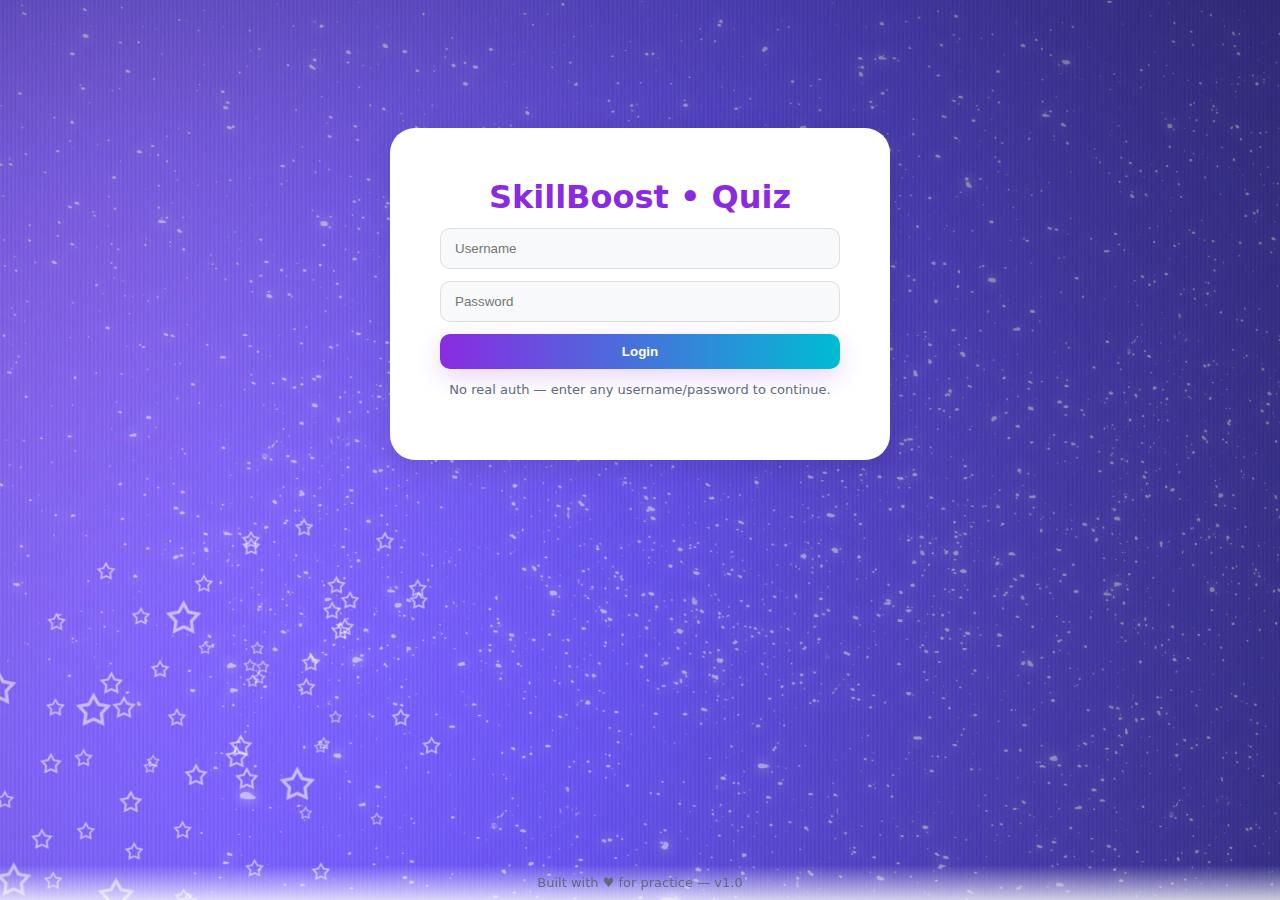
<file: src/main/resources/static/index.html>
<!doctype html>
<html lang="en">
<head>
  <meta charset="utf-8" />
  <meta name="viewport" content="width=device-width,initial-scale=1" />
  <title>Online Quiz System</title>
  <link rel="stylesheet" href="style.css" />
</head>
<body>
  <main class="app">
    <!-- LOGIN -->
    <section id="view-login" class="view active">
      <div class="card center-card">
        <h1 class="brand">SkillBoost • Quiz</h1>
        <form id="loginForm" class="form">
          <input id="username" placeholder="Username" required />
          <input id="password" type="password" placeholder="Password" required />
          <button class="btn primary" type="submit">Login</button>
        </form>
        <p class="muted">No real auth — enter any username/password to continue.</p>
      </div>
    </section>

    <!-- DASHBOARD -->
    <section id="view-dashboard" class="view">
      <header class="topbar">
        <div class="brand-mini">SkillBoost</div>
        <div class="user-area">
          <span id="welcomeUser">Hello</span>
          <button id="logoutBtn" class="btn ghost">Logout</button>
        </div>
      </header>

      <div class="container">
        <h2>Choose a Topic</h2>
        <div class="grid topics-grid">
          <div class="topic-card" data-topic="quantitative">
            <div class="icon">Σ</div>
            <h3>Quantitative Aptitude</h3>
            <p>Numbers & reasoning — videos per subtopic</p>
          </div>

          <div class="topic-card" data-topic="logical">
            <div class="icon">⚙</div>
            <h3>Logical Reasoning</h3>
            <p>Puzzles & thinking — videos per subtopic</p>
          </div>

          <div class="topic-card" data-topic="verbal">
            <div class="icon">✍</div>
            <h3>Verbal Ability</h3>
            <p>Language skills — one common video hub</p>
          </div>

          <div class="topic-card" data-topic="communication">
            <div class="icon">🗣</div>
            <h3>Communication Skills</h3>
            <p>HR & soft skills — one common video hub</p>
          </div>

          <div class="topic-card" data-topic="gk">
            <div class="icon">🌍</div>
            <h3>General Knowledge</h3>
            <p>No video — direct quizzes</p>
          </div>
        </div>
      </div>
    </section>

    <!-- SUBTOPICS (used for video-per-subtopic & no-video topics) -->
    <section id="view-subtopics" class="view">
      <header class="topbar">
        <button id="backToDashboard" class="btn ghost">← Back</button>
        <h2 id="subtopicsTitle">Subtopics</h2>
        <div></div>
      </header>

      <div class="container">
        <div id="subtopicsList" class="list"></div>
      </div>
    </section>

    <!-- VIDEO (for per-subtopic video view) -->
    <section id="view-video" class="view">
      <header class="topbar">
        <button id="backToSubtopics" class="btn ghost">← Back</button>
        <h2 id="videoTitle">Video</h2>
        <div></div>
      </header>

      <div class="container">
        <div class="video-wrap">
          <iframe id="ytPlayer" src="" frameborder="0" allowfullscreen></iframe>
        </div>
        <div class="controls">
          <button id="takeTestBtn" class="btn primary">Watch & Test →</button>
          <button id="backToDashboard2" class="btn ghost">Back to Topics</button>
        </div>
      </div>
    </section>

    <!-- TOPIC HUB (single-video topics: verbal, communication) -->
    <section id="view-topic-hub" class="view">
      <header class="topbar">
        <button id="backToDashboardHub" class="btn ghost">← Back</button>
        <h2 id="topicHubTitle">Topic Hub</h2>
        <div></div>
      </header>

      <div class="container">
        <div class="video-wrap small">
          <iframe id="hubPlayer" src="" frameborder="0" allowfullscreen></iframe>
        </div>

        <h3 class="mt">Subtopics</h3>
        <div id="hubSubtopicsList" class="list"></div>
      </div>
    </section>

    <!-- QUIZ -->
    <section id="view-quiz" class="view">
      <header class="topbar">
        <button class="btn ghost" id="quitQuizBtn">Quit</button>
        <div>
          <h3 id="quizTitle">Quiz</h3>
        </div>
        <div class="timer" title="Time left"><span id="timer">20</span>s</div>
      </header>

      <div class="container narrow">
        <div class="card question-card">
          <div class="qmeta">
            <small>Question <span id="qIndex">1</span> / <span id="qTotal">5</span></small>
          </div>

          <h3 id="questionText">Question text</h3>
          <div id="optionsBox" class="options-grid"></div>

          <div class="nav">
            <button id="prevBtn" class="btn ghost">← Prev</button>
            <button id="nextBtn" class="btn" style="display:inline-block">Next →</button>
            <button id="submitBtn" class="btn primary" style="display:none">Submit</button>
          </div>
        </div>
      </div>
    </section>

    <!-- RESULT -->
    <section id="view-result" class="view">
      <header class="topbar">
        <div></div>
        <h2>Result</h2>
        <div></div>
      </header>

      <div class="container narrow center">
        <div class="card result-card">
          <h2 id="scoreLine">You scored 0/5</h2>
          <p id="messageLine">Message</p>

          <div class="result-actions">
            <button id="tryAgainBtn" class="btn">Try Again</button>
            <button id="viewAnswersBtn" class="btn primary">View Answers</button>
            <button id="backHomeBtn" class="btn ghost">Back Home</button>
          </div>
        </div>
      </div>
    </section>

    <!-- ANSWERS -->
    <section id="view-answers" class="view">
      <header class="topbar">
        <button id="backFromAnswers" class="btn ghost">← Back</button>
        <h2>Answers</h2>
        <div></div>
      </header>

      <div class="container narrow">
        <div id="answersList" class="answers-list"></div>
      </div>
    </section>

    <footer class="footer muted">
      Built with ♥ for practice — <span id="appVersion">v1.0</span>
    </footer>
  </main>

  <script src="script.js"></script>
</body>
</html>
</file>
<file: src/main/resources/static/style.css>
:root {
  --bg: #f0f2f5;
  --card: #ffffff;
  --accent: #ff6347; /* Tomato */
  --muted: #5e6b7c;
  --glass: rgba(0, 0, 0, 0.04);
  --primary: #8a2be2; /* BlueViolet */
  --accent2: #00bcd4; /* Cyan */
  --success: #4caf50; /* Green */
  --danger: #f44336; /* Red */
  --radius: 14px;
  --glass-2: rgba(0, 0, 0, 0.03);
}

* {
  box-sizing: border-box;
}

html,
body {
  height: 100%;
}

body {
  margin: 0;
  font-family: Inter, ui-sans-serif, system-ui, -apple-system, "Segoe UI",
    Roboto, "Helvetica Neue", Arial;
  background-image: url(img.jpg);
  background-repeat: no-repeat;
  background-size: cover;
  color: #1e293b;
  -webkit-font-smoothing: antialiased;
  -moz-osx-font-smoothing: grayscale;
  padding-bottom: 60px;
}

/* layout */
.app {
  min-height: 100vh;
  display: flex;
  flex-direction: column;
}

.view {
  display: none;
  padding: 28px 18px 80px;
}

.view.active {
  display: block;
}

/* Updated header section */
.topbar {
  background: linear-gradient(to bottom, hwb(308 17% 11%), rgb(0, 188, 212)); /* Box background color */
  border-radius: 9px; /* Box-style border radius */
  box-shadow: 0 4px 12px rgba(0, 0, 0, 0.05); /* Box shadow */
  padding: 10px; /* Increased padding */
  display: flex;
  align-items: center;
  justify-content: space-between;
  gap: 12px;
  margin-bottom: 15px; /* Increased margin to separate from content */
}

.brand {
  font-size: 32px; /* Larger font size */
  margin: 0;
  color: var(--primary);
  text-align: center;
  font-weight: 700;
}

.brand-mini {
  font-weight: 700;
  color:blue;
  font-size: 20px; /* Larger font size */
}

/* container */
.container {
  max-width: 1100px;
  margin: 0 auto;
  padding: 16px;
}

.narrow {
  max-width: 720px;
}

/* login */
.center-card {
  max-width: 500px;
  margin: 100px auto;
  padding: 50px;
  background: var(--card);
  border-radius: 25px;
  box-shadow: 0 8px 30px rgba(0, 0, 0, 0.1);
  text-align: center;
}

.form {
  display: flex;
  flex-direction: column;
  gap: 12px;
  margin-top: 12px;
}

.form input {
  padding: 12px 14px;
  border-radius: 10px;
  border: 1px solid rgba(0, 0, 0, 0.1);
  background: #f8f9fa;
  color: inherit;
}

.muted {
  color: var(--muted);
  font-size: 13px;
}

/* topics grid */
.grid {
  display: grid;
  gap: 20px;
}

.topics-grid {
  grid-template-columns: repeat(auto-fit, minmax(250px, 1fr));
  margin-top: 18px;
}

.topic-card {
  background: #f8f9fa;
  border-radius: 18px;
  padding: 24px;
  cursor: pointer;
  transition: transform 0.18s ease, box-shadow 0.18s;
  display: flex;
  flex-direction: column;
  gap: 14px;
  min-height: 150px;
  box-shadow: 0 6px 18px rgba(0, 0, 0, 0.08);
  border: 1px solid rgba(0, 0, 0, 0.05);
}

.topic-card:hover {
  transform: translateY(-6px);
  box-shadow: 0 20px 30px rgba(0, 0, 0, 0.15);
}

.topic-card h3 {
  margin: 0;
  font-size: 20px;
}

.topic-card p {
  margin: 0;
  color: var(--muted);
  font-size: 14px;
}

.topic-card .icon {
  width: 50px;
  height: 50px;
  background: linear-gradient(135deg, var(--primary), var(--accent2));
  border-radius: 14px;
  display: flex;
  align-items: center;
  justify-content: center;
  font-weight: 700;
  color: white;
  font-size: 22px;
}

/* list */
.list {
  display: flex;
  flex-direction: column;
  gap: 12px;
  margin-top: 12px;
}

.item {
  display: flex;
  align-items: center;
  justify-content: space-between;
  gap: 12px;
  background: #f8f9fa;
  padding: 12px;
  border-radius: 12px;
  border: 1px solid rgba(0, 0, 0, 0.05);
}

.item .meta {
  display: flex;
  align-items: center;
  gap: 12px;
}

.badge {
  background: rgba(0, 0, 0, 0.06);
  padding: 6px 10px;
  border-radius: 8px;
  font-weight: 700;
}

.btn {
  padding: 10px 14px;
  border-radius: 10px;
  border: 0;
  cursor: pointer;
  font-weight: 600;
}

.btn.primary {
  background: linear-gradient(90deg, var(--primary), var(--accent2));
  color: white;
  box-shadow: 0 8px 24px rgba(138, 43, 226, 0.2);
}

.btn.ghost {
  color: blue;
  border: none;            /* border remove */
  border-radius: 10px;     /* smooth edges */
  padding: 8px 14px;       /* spacing */
  font-weight: 600;
}

.btn:not(.ghost):hover {
  transform: translateY(-2px);
}

.controls {
  display: flex;
  gap: 8px;
  margin-top: 14px;
}

/* video */
.video-wrap {
  display: flex;
  justify-content: center;
  margin: 10px 0 12px;
}

.video-wrap iframe {
  width: 100%;
  height: 460px;
  border-radius: 12px;
  border: 0;
  background: black;
}

.video-wrap.small iframe {
  height: 320px;
}

/* question card */
.question-card {
  background: var(--card);
  padding: 18px;
  border-radius: 12px;
  box-shadow: 0 4px 12px rgba(0, 0, 0, 0.05);
}

.options-grid {
  display: flex; /* Change this from grid to flex */
  flex-direction: column; /* This will make items stack vertically */
  gap: 10px;
  margin-top: 12px;
}

.option {
  width: 100%; /* Make each option take the full width */
  padding: 12px;
  border-radius: 10px;
  background: #f8f9fa;
  border: 1px solid rgba(0, 0, 0, 0.05);
  cursor: pointer;
  text-align: left;
  transition: all 0.2s ease;
}

.option:hover {
  background: rgba(138, 43, 226, 0.05);
}

.option.selected {
  outline: 3px solid rgba(138, 43, 226, 0.2);
  background: linear-gradient(to bottom, lab(64.29% -27.22 -23.62), lab(53.39% 86.39 -39.89)); 
}
.qmeta {
  color: var(--muted);
}

/* nav */
.nav {
  display: flex;
  justify-content: space-between;
  margin-top: 14px;
  gap: 8px;
}
/* result */
.center {
  display: flex;
  align-items: center;
  justify-content: center;
  flex-direction: column;
}

.result-card {
  padding: 80px; /* Padding increased for a larger box */
  border-radius: 35px; /* Border radius increased for more rounded corners */
  text-align: center;
  background: var(--card);
  box-shadow: 0 8px 24px rgba(0, 0, 0, 0.1); /* Shadow made more prominent */
}

/* To make the text inside the card larger */
.result-card h2 {
  font-size: 35px; /* For "You scored" text */
  margin-bottom: 10px;
}

.result-card p {
  font-size: 20px; /* For the message below the score */
  color: var(--muted-text);
  margin-top: 0;
}

.result-card .score {
  font-size: 50px; /* For the actual score, e.g., "2/5 (40%)" */
  font-weight: 700;
  color: var(--primary-color);
  margin: 10px 0;
}

.result-actions {
  display: flex;
  gap: 12px; /* Increased gap between buttons */
  margin-top: 30px; /* Increased margin to separate from text */
  justify-content: center;
}

/* answers list */
.answer-card {
  background: #f8f9fa;
  padding: 12px;
  border-radius: 10px;
  margin-bottom: 10px;
  border: 1px solid rgba(0, 0, 0, 0.05);
  width: 700px;
}

.answer-card h4 {
  margin: 0 0 8px 0;
}

.ok {
  color: var(--success);
  font-weight: 700;
}

.no {
  color: var(--danger);
  font-weight: 700;
}

/* footer */
.footer {
  position: fixed;
  left: 0;
  right: 0;
  bottom: 0;
  padding: 10px 18px;
  text-align: center;
  color: var(--muted);
  background: linear-gradient(180deg, transparent, rgba(255, 255, 255, 0.75));
}

/* small screens */
@media (max-width: 640px) {
  .video-wrap iframe {
    height: 220px;
  }
  .topic-card {
    min-height: 120px;
  }
}
</file>
